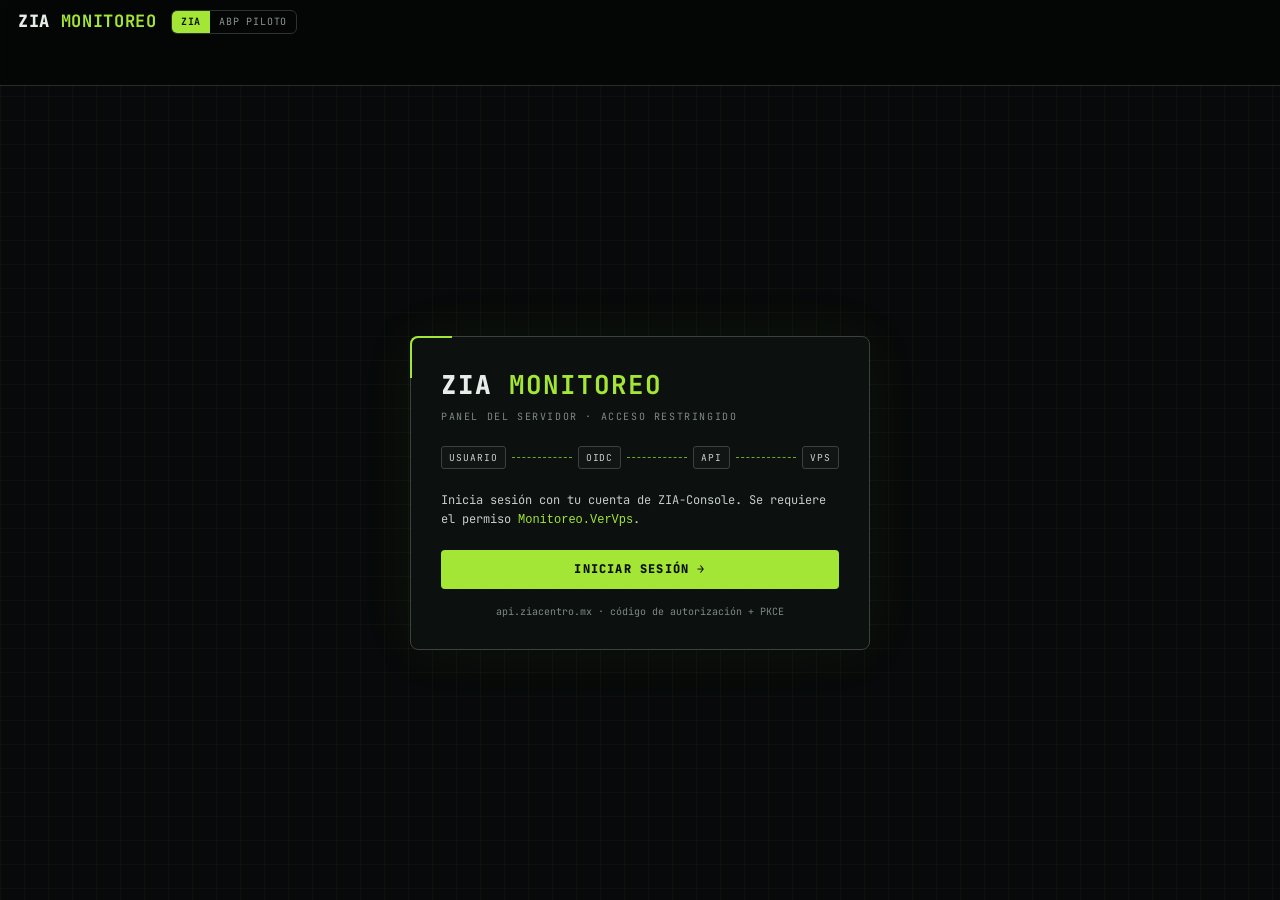
<file: index.html>
<!doctype html>
<html lang="es">
<head>
<meta charset="utf-8"><meta name="viewport" content="width=device-width,initial-scale=1,viewport-fit=cover">
<title>ZIA MONITOREO</title>
<link rel="preconnect" href="https://fonts.googleapis.com"><link rel="preconnect" href="https://fonts.gstatic.com" crossorigin>
<link href="https://fonts.googleapis.com/css2?family=JetBrains+Mono:wght@400;500;700;800&display=swap" rel="stylesheet">
<link rel="stylesheet" href="style.css?v=9ae94f0">
</head>
<body>
<header class="top">
  <div class="fila1">
    <div class="izq"><div class="titulo">ZIA <b>MONITOREO</b></div><nav class="proy"><a data-p="zia" href="/vps-dashboard/">ZIA</a><a data-p="abp" href="/vps-dashboard/abp/">ABP PILOTO</a></nav></div>
    <div class="der">
      <span class="tenue oc-movil">ACTUALIZADO:</span> <span id="actualizado">—</span>
      <span class="live" id="live"><i></i>LIVE</span>
      <span id="sesion"></span>
    </div>
  </div>
  <div class="fila2">
    <nav class="tabs" id="tabs">
      <button data-tab="arquitectura" class="activo">ARQUITECTURA</button>
      <button data-tab="servicios">SERVICIOS</button>
      <button data-tab="seguridad">SEGURIDAD</button>
      <button data-tab="nodos">NODOS</button>
      <button data-tab="metricas">MÉTRICAS</button>
      <button data-tab="incidentes">INCIDENTES</button>
    </nav>
    <div class="pills" id="pills"></div>
  </div>
</header>

<main>
  <section id="v-login" class="login oculto">
    <div class="login-card">
      <div class="titulo grande">ZIA <b>MONITOREO</b></div>
      <div class="login-sub">PANEL DEL SERVIDOR · ACCESO RESTRINGIDO</div>
      <div class="login-diag"><span>USUARIO</span><i></i><span>OIDC</span><i></i><span>API</span><i></i><span>VPS</span></div>
      <p>Inicia sesión con tu cuenta de ZIA-Console. Se requiere el permiso <code>Monitoreo.VerVps</code>.</p>
      <button id="btn-login" class="btn-lima">INICIAR SESIÓN →</button>
      <div class="login-pie">api.ziacentro.mx · código de autorización + PKCE</div>
    </div>
  </section>

  <section id="v-error" class="login oculto">
    <div class="login-card error-card">
      <div class="err-tag" id="err-tag">ERROR</div>
      <div class="titulo grande" id="err-titulo"></div>
      <p id="err-texto"></p>
      <div class="fila-btn"><button id="btn-reintentar" class="btn-lima">REINTENTAR</button><button id="btn-salir" class="btn-linea">CAMBIAR DE USUARIO</button></div>
    </div>
  </section>

  <section id="v-arquitectura" class="vista oculto">
    <div class="viewport" id="viewport">
      <div class="lienzo" id="lienzo">
        <svg class="enlaces" id="enlaces"></svg>
        <div id="nodos-diagrama"></div>
      </div>
      <div class="zoom"><button id="z-mas" title="Acercar">+</button><button id="z-menos" title="Alejar">−</button><button id="z-fit" title="Ajustar">⤢</button></div>
      <div class="nota" id="nota"></div>
    </div>
  </section>
  <section id="v-servicios" class="vista lista oculto"></section>
  <section id="v-seguridad" class="vista lista oculto"></section>
  <section id="v-nodos" class="vista lista oculto"></section>
  <section id="v-metricas" class="vista lista oculto"></section>
  <section id="v-incidentes" class="vista lista oculto"></section>

  <aside class="panel" id="panel"><button class="cerrar" id="panel-cerrar">✕</button><div id="panel-cuerpo"></div></aside>
</main>

<footer class="leyenda" id="leyenda">
  <span><i class="lg-card"></i>SERVIDOR</span><span><i class="lg-card sub"></i>SERVICIO / DOMINIO</span><span><i class="lg-card plan"></i>PLANEADO</span>
  <span><i class="dot ok"></i>OK</span><span><i class="dot warn"></i>DEGRADADO</span><span><i class="dot mal"></i>FALLA</span><span><i class="dot gris"></i>SIN DATO</span>
  <span><i class="lg-line"></i>MEDIDO</span><span><i class="lg-line dash"></i>INFERIDO</span><span><i class="lg-line dot3"></i>PLANEADO</span>
  <span class="ico-l" data-i="cpu">CPU</span><span class="ico-l" data-i="mem">MEMORIA</span><span class="ico-l" data-i="disk">DISCO</span><span class="ico-l" data-i="con">CONEXIONES / BANEOS</span>
  <span class="hint">Clic en un nodo para aislar sus conexiones · arrastra / rueda para mover y hacer zoom</span>
</footer>
<script src="config.js?v=9ae94f0"></script>
<script type="module" src="app.js?v=9ae94f0"></script>
</body>
</html>
</file>
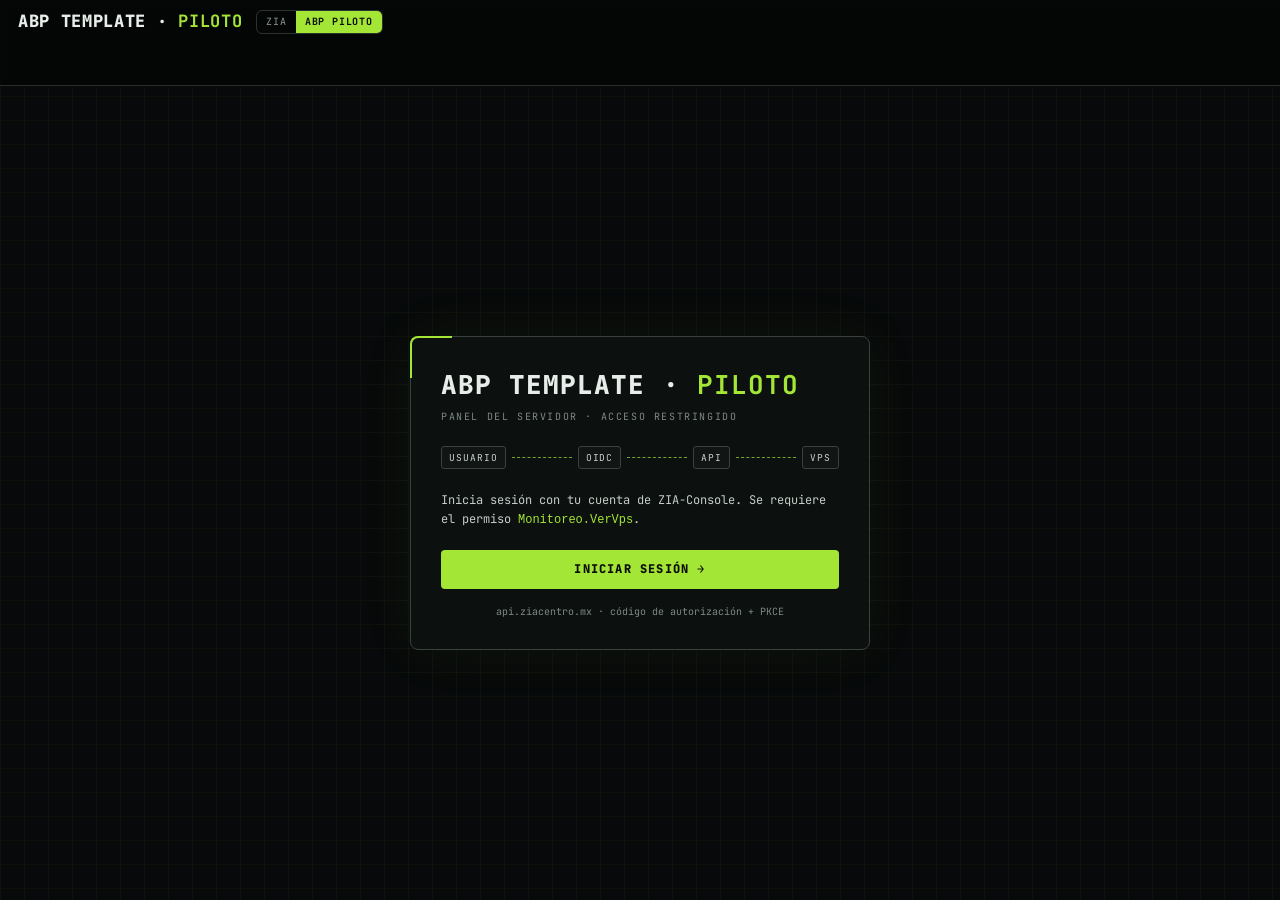
<file: abp/index.html>
<!doctype html>
<html lang="es">
<head>
<meta charset="utf-8"><meta name="viewport" content="width=device-width,initial-scale=1,viewport-fit=cover">
<title>ABP TEMPLATE · PILOTO</title>
<link rel="preconnect" href="https://fonts.googleapis.com"><link rel="preconnect" href="https://fonts.gstatic.com" crossorigin>
<link href="https://fonts.googleapis.com/css2?family=JetBrains+Mono:wght@400;500;700;800&display=swap" rel="stylesheet">
<link rel="stylesheet" href="../style.css?v=9ae94f0">
</head>
<body>
<header class="top">
  <div class="fila1">
    <div class="izq"><div class="titulo">ZIA <b>MONITOREO</b></div><nav class="proy"><a data-p="zia" href="/vps-dashboard/">ZIA</a><a data-p="abp" href="/vps-dashboard/abp/">ABP PILOTO</a></nav></div>
    <div class="der">
      <span class="tenue oc-movil">ACTUALIZADO:</span> <span id="actualizado">—</span>
      <span class="live" id="live"><i></i>LIVE</span>
      <span id="sesion"></span>
    </div>
  </div>
  <div class="fila2">
    <nav class="tabs" id="tabs">
      <button data-tab="arquitectura" class="activo">ARQUITECTURA</button>
      <button data-tab="servicios">SERVICIOS</button>
      <button data-tab="seguridad">SEGURIDAD</button>
      <button data-tab="nodos">NODOS</button>
      <button data-tab="metricas">MÉTRICAS</button>
      <button data-tab="incidentes">INCIDENTES</button>
    </nav>
    <div class="pills" id="pills"></div>
  </div>
</header>

<main>
  <section id="v-login" class="login oculto">
    <div class="login-card">
      <div class="titulo grande">ZIA <b>MONITOREO</b></div>
      <div class="login-sub">PANEL DEL SERVIDOR · ACCESO RESTRINGIDO</div>
      <div class="login-diag"><span>USUARIO</span><i></i><span>OIDC</span><i></i><span>API</span><i></i><span>VPS</span></div>
      <p>Inicia sesión con tu cuenta de ZIA-Console. Se requiere el permiso <code>Monitoreo.VerVps</code>.</p>
      <button id="btn-login" class="btn-lima">INICIAR SESIÓN →</button>
      <div class="login-pie">api.ziacentro.mx · código de autorización + PKCE</div>
    </div>
  </section>

  <section id="v-error" class="login oculto">
    <div class="login-card error-card">
      <div class="err-tag" id="err-tag">ERROR</div>
      <div class="titulo grande" id="err-titulo"></div>
      <p id="err-texto"></p>
      <div class="fila-btn"><button id="btn-reintentar" class="btn-lima">REINTENTAR</button><button id="btn-salir" class="btn-linea">CAMBIAR DE USUARIO</button></div>
    </div>
  </section>

  <section id="v-arquitectura" class="vista oculto">
    <div class="viewport" id="viewport">
      <div class="lienzo" id="lienzo">
        <svg class="enlaces" id="enlaces"></svg>
        <div id="nodos-diagrama"></div>
      </div>
      <div class="zoom"><button id="z-mas" title="Acercar">+</button><button id="z-menos" title="Alejar">−</button><button id="z-fit" title="Ajustar">⤢</button></div>
      <div class="nota" id="nota"></div>
    </div>
  </section>
  <section id="v-servicios" class="vista lista oculto"></section>
  <section id="v-seguridad" class="vista lista oculto"></section>
  <section id="v-nodos" class="vista lista oculto"></section>
  <section id="v-metricas" class="vista lista oculto"></section>
  <section id="v-incidentes" class="vista lista oculto"></section>

  <aside class="panel" id="panel"><button class="cerrar" id="panel-cerrar">✕</button><div id="panel-cuerpo"></div></aside>
</main>

<footer class="leyenda" id="leyenda">
  <span><i class="lg-card"></i>SERVIDOR</span><span><i class="lg-card sub"></i>SERVICIO / DOMINIO</span><span><i class="lg-card plan"></i>PLANEADO</span>
  <span><i class="dot ok"></i>OK</span><span><i class="dot warn"></i>DEGRADADO</span><span><i class="dot mal"></i>FALLA</span><span><i class="dot gris"></i>SIN DATO</span>
  <span><i class="lg-line"></i>MEDIDO</span><span><i class="lg-line dash"></i>INFERIDO</span><span><i class="lg-line dot3"></i>PLANEADO</span>
  <span class="ico-l" data-i="cpu">CPU</span><span class="ico-l" data-i="mem">MEMORIA</span><span class="ico-l" data-i="disk">DISCO</span><span class="ico-l" data-i="con">CONEXIONES / BANEOS</span>
  <span class="hint">Clic en un nodo para aislar sus conexiones · arrastra / rueda para mover y hacer zoom</span>
</footer>
<script src="../config.js?v=9ae94f0"></script>
<script>window.PROYECTO = "abp";</script>
<script type="module" src="../app.js?v=9ae94f0"></script>
</body>
</html>
</file>
<file: style.css>
:root{--bg:#07090a;--card:#0d1110;--card2:#111614;--borde:#3a423d;--borde2:#262d29;--txt:#e7eee9;--tenue:#7d8a82;--lima:#a3e635;--lima2:#bef264;--ok:#a3e635;--warn:#f59e0b;--mal:#ef4444;--gris:#5b635e;
--mono:"JetBrains Mono","IBM Plex Mono",ui-monospace,Menlo,Consolas,monospace}
*{box-sizing:border-box}html,body{height:100%}
body{margin:0;background:var(--bg);color:var(--txt);font:12px/1.4 var(--mono);display:flex;flex-direction:column;overflow:hidden;
background-image:linear-gradient(rgba(163,230,53,.035) 1px,transparent 1px),linear-gradient(90deg,rgba(163,230,53,.035) 1px,transparent 1px);background-size:24px 24px}
button{font:inherit;color:inherit;cursor:pointer}
.oculto{display:none!important}.tenue{color:var(--tenue)}code{color:var(--lima)}
/* ---------- barra superior ---------- */
.top{border-bottom:1px solid var(--borde2);background:rgba(5,7,6,.92);backdrop-filter:blur(4px);z-index:5}
.fila1{display:flex;justify-content:space-between;align-items:center;padding:10px 18px 6px}
.titulo{font-weight:800;font-size:17px;letter-spacing:.04em}.titulo b{color:var(--lima)}.titulo.grande{font-size:26px}
.der{display:flex;align-items:center;gap:10px;color:var(--txt);letter-spacing:.06em;font-size:11px}
.live{display:inline-flex;align-items:center;gap:6px;font-weight:700;color:var(--lima)}.live i{width:8px;height:8px;border-radius:50%;background:var(--lima);box-shadow:0 0 8px var(--lima);animation:pulso 1.6s infinite}
.live.off{color:var(--tenue)}.live.off i{background:var(--gris);box-shadow:none;animation:none}
@keyframes pulso{50%{opacity:.35}}
#sesion button{background:none;border:1px solid var(--borde);border-radius:4px;padding:3px 8px;font-size:10px;letter-spacing:.06em;color:var(--tenue)}
#sesion button:hover{color:var(--lima);border-color:var(--lima)}
.fila2{display:flex;justify-content:space-between;align-items:center;gap:12px;padding:4px 18px 10px;flex-wrap:wrap}
.tabs{display:flex;gap:6px;overflow-x:auto}
.tabs button{background:#0b0e0d;border:1px solid var(--borde);border-radius:3px;padding:7px 14px;letter-spacing:.08em;font-size:11px;white-space:nowrap;color:#cfd8d2}
.tabs button:hover{border-color:var(--lima)}.tabs button.activo{background:var(--lima);color:#0a0d05;border-color:var(--lima);font-weight:700}
.pills{display:flex;border:1px solid var(--borde);border-radius:4px;overflow:hidden}
.pill{padding:5px 14px;text-align:center;border-left:1px solid var(--borde2);min-width:92px}.pill:first-child{border-left:0}
.pill b{display:block;font-size:13px;letter-spacing:.04em}.pill small{font-size:9px;color:var(--tenue);letter-spacing:.06em;text-transform:uppercase}
.pill.ok b{color:var(--lima)}.pill.warn b{color:var(--warn)}.pill.mal b{color:var(--mal)}
/* ---------- diagrama ---------- */
main{flex:1;position:relative;min-height:0}
.vista{position:absolute;inset:0}
.viewport{position:absolute;inset:0;overflow:hidden;touch-action:none;cursor:grab}.viewport.arrastrando{cursor:grabbing}
.lienzo{position:absolute;left:0;top:0;width:1640px;height:860px;transform-origin:0 0}
.enlaces{position:absolute;left:0;top:0;width:1640px;height:860px;overflow:visible;pointer-events:none}
.col-head{position:absolute;top:16px;color:#aab5ae;font-size:10.5px;letter-spacing:.14em;font-weight:500}
.col{position:absolute;display:flex;flex-direction:column}
.nodo{position:relative;background:var(--card);border:1px solid var(--borde);border-radius:7px;padding:9px 11px 10px;cursor:pointer;transition:opacity .2s,border-color .2s,box-shadow .2s}
.nodo:hover{border-color:#6b766f}
.nodo.sub{background:var(--card2);border-color:var(--borde2);border-left:2px solid var(--gris);padding:7px 9px 8px;border-radius:5px}
.nodo.sub.ok{border-left-color:var(--lima)}.nodo.sub.warn{border-left-color:var(--warn)}.nodo.sub.mal{border-left-color:var(--mal)}
.nodo.plan{border-style:dashed;background:transparent;opacity:.75}
.nodo.sel{border-color:var(--lima);box-shadow:0 0 0 1px var(--lima),0 0 22px rgba(163,230,53,.2)}
.dim .nodo:not(.rel):not(:has(.rel)){opacity:.28}
.n-cab{display:flex;align-items:flex-start;gap:8px}
.n-ico{width:16px;height:16px;flex:none;margin-top:1px;color:#c9d3cc}
.n-tit{font-weight:800;font-size:13px;letter-spacing:.03em;text-transform:uppercase;white-space:nowrap;overflow:hidden;text-overflow:ellipsis}
.sub .n-tit{font-size:11.5px;text-transform:none;font-weight:700}
.n-st{font-size:10.5px;color:#c4cec7;margin-top:1px;white-space:nowrap;overflow:hidden;text-overflow:ellipsis}.sub .n-st{color:var(--tenue);font-size:10px}
.n-cuerpo{flex:1;min-width:0}
.n-tag{margin-left:auto;display:flex;align-items:center;gap:6px;font-size:8.5px;letter-spacing:.1em;color:#9aa69f;white-space:nowrap;padding-top:2px}
.dot{display:inline-block;width:8px;height:8px;border-radius:50%;background:var(--gris);flex:none}
.dot.ok{background:var(--ok);box-shadow:0 0 7px var(--ok)}.dot.warn{background:var(--warn);box-shadow:0 0 7px var(--warn)}.dot.mal{background:var(--mal);box-shadow:0 0 8px var(--mal);animation:pulso 1s infinite}
.metricas{display:flex;gap:12px;margin-top:8px;padding-top:7px;border-top:1px dashed var(--borde2);font-size:10.5px;color:#d5ddd8;flex-wrap:wrap}
.metricas span{display:inline-flex;align-items:center;gap:4px;white-space:nowrap}.metricas svg{width:12px;height:12px;color:#a7b2ab}
.metricas .warn{color:var(--warn)}.metricas .mal{color:var(--mal)}
.hijos{display:flex;flex-direction:column;gap:7px;margin-top:9px}
.seccion{font-size:9px;letter-spacing:.14em;color:var(--tenue);margin:4px 0 -2px}
.vps-cuerpo{display:grid;grid-template-columns:200px minmax(0,1fr);gap:10px 44px;margin-top:10px}
.vps-pie{display:grid;grid-template-columns:1fr 1fr;gap:8px;margin-top:10px}
.zoom{position:absolute;right:14px;bottom:12px;display:flex;flex-direction:column;gap:4px;z-index:3}
.zoom button{width:30px;height:30px;background:#0b0e0d;border:1px solid var(--borde);border-radius:4px;font-size:15px}.zoom button:hover{border-color:var(--lima);color:var(--lima)}
.nota{position:absolute;left:16px;bottom:10px;color:var(--tenue);font-size:10.5px;pointer-events:none}
/* enlaces */
.enl{fill:none;stroke-width:1.6;transition:opacity .2s}
.enl.ok{stroke:var(--lima)}.enl.warn{stroke:var(--warn)}.enl.mal{stroke:var(--mal)}.enl.gris{stroke:#59625c}
.enl.inferido{stroke-dasharray:6 5}.enl.planeado{stroke-dasharray:1.5 5;stroke-linecap:round}
.enl.base{opacity:.55}
.flujo{fill:none;stroke-width:2;stroke-dasharray:3 14;stroke-linecap:round;animation:flujo 1.2s linear infinite;filter:drop-shadow(0 0 3px currentColor)}
.flujo.ok{stroke:var(--lima2);color:var(--lima)}.flujo.warn{stroke:#fbbf24;color:var(--warn)}.flujo.mal{stroke:#f87171;color:var(--mal)}
@keyframes flujo{to{stroke-dashoffset:-34}}
.extremo{stroke-width:1.5;fill:var(--bg)}.extremo.ok{stroke:var(--lima)}.extremo.warn{stroke:var(--warn)}.extremo.mal{stroke:var(--mal)}.extremo.gris{stroke:#59625c}
.dim .g-enl:not(.rel){opacity:.08}.g-enl.rel .enl{stroke-width:2.4;opacity:1}
/* panel lateral */
.panel{position:absolute;top:0;right:0;bottom:0;width:360px;max-width:92vw;background:rgba(9,12,11,.97);border-left:1px solid var(--lima);transform:translateX(105%);transition:transform .25s;z-index:6;overflow:auto;padding:18px}
.panel.abierto{transform:none}
.cerrar{position:absolute;right:12px;top:12px;background:none;border:1px solid var(--borde);border-radius:4px;width:26px;height:26px}
.p-tag{font-size:9px;letter-spacing:.14em;color:var(--tenue)}.p-tit{font-size:18px;font-weight:800;margin:4px 0 2px;text-transform:uppercase}
.p-est{display:inline-flex;align-items:center;gap:6px;margin:6px 0 12px;font-weight:700;letter-spacing:.08em;font-size:11px}
.kv{width:100%;border-collapse:collapse}.kv td{padding:6px 0;border-bottom:1px dashed var(--borde2);vertical-align:top}.kv td:first-child{color:var(--tenue);width:42%;padding-right:8px}
.p-sec{margin:16px 0 6px;font-size:9.5px;letter-spacing:.14em;color:var(--lima)}
.p-con{display:flex;align-items:center;gap:8px;padding:4px 0;font-size:11px}
/* listas (pestañas) */
.lista{overflow:auto;padding:22px;display:grid;grid-template-columns:repeat(auto-fill,minmax(320px,1fr));gap:12px;align-content:start}
.lista h2{grid-column:1/-1;margin:6px 0 0;font-size:11px;letter-spacing:.14em;color:#aab5ae;font-weight:500}
.lista .nodo{cursor:default}
.barra{height:4px;background:#1a201d;border-radius:2px;margin-top:4px;overflow:hidden}.barra i{display:block;height:100%;background:var(--lima)}
/* leyenda */
.leyenda{display:flex;gap:16px;align-items:center;flex-wrap:wrap;padding:7px 18px;border-top:1px solid var(--borde2);background:rgba(5,7,6,.95);font-size:9.5px;letter-spacing:.06em;color:#b9c3bd;z-index:5}
.leyenda span{display:inline-flex;align-items:center;gap:6px;white-space:nowrap}.leyenda .hint{margin-left:auto;color:var(--tenue);letter-spacing:0}
.lg-card{width:18px;height:11px;border:1px solid #8a948e;border-radius:2px;display:inline-block}.lg-card.sub{border-left:2px solid var(--lima)}.lg-card.plan{border-style:dashed}
.lg-line{width:22px;border-top:2px solid #b9c3bd;display:inline-block}.lg-line.dash{border-top-style:dashed}.lg-line.dot3{border-top-style:dotted}
.ico-l svg{width:12px;height:12px}
/* login */
.login{position:absolute;inset:0;display:flex;align-items:center;justify-content:center;padding:20px}
.login-card{width:460px;max-width:100%;background:rgba(13,17,16,.96);border:1px solid var(--borde);border-radius:8px;padding:30px;position:relative;box-shadow:0 0 60px rgba(163,230,53,.06)}
.login-card::before{content:"";position:absolute;left:-1px;top:-1px;width:40px;height:40px;border-left:2px solid var(--lima);border-top:2px solid var(--lima);border-top-left-radius:8px}
.login-sub{color:var(--tenue);font-size:10px;letter-spacing:.16em;margin-top:6px}
.login-diag{display:flex;align-items:center;gap:6px;margin:22px 0;font-size:9.5px;letter-spacing:.1em;color:#c9d3cc}
.login-diag span{flex:none;border:1px solid var(--borde);border-radius:3px;padding:4px 7px;background:var(--card2)}
.login-diag i{flex:1;height:0;border-top:1.5px dashed var(--lima);opacity:.7}
.login-card p{color:#c4cec7;line-height:1.6}
.btn-lima{background:var(--lima);color:#0a0d05;border:0;border-radius:4px;padding:11px 20px;font-weight:800;letter-spacing:.1em;width:100%;margin-top:8px}
.btn-lima:hover{background:var(--lima2)}
.btn-linea{background:none;border:1px solid var(--borde);border-radius:4px;padding:11px 16px;letter-spacing:.08em;width:100%;margin-top:8px}
.fila-btn{display:flex;gap:10px}
.login-pie{color:var(--tenue);font-size:10px;margin-top:16px;text-align:center}
.err-tag{display:inline-block;font-size:9.5px;letter-spacing:.14em;border:1px solid var(--warn);color:var(--warn);border-radius:3px;padding:2px 7px;margin-bottom:10px}
/* Chrome en Android agranda solo el texto pequeño de una página ancha («font boosting»): la leyenda
   y la nota salían enormes encima del diagrama. */
html{-webkit-text-size-adjust:100%;text-size-adjust:100%}
/* Pantalla baja (teléfono en horizontal): la cabecera en 3 filas se comía la altura y al diagrama le
   quedaba una franja. Todo más compacto y pestañas + indicadores en una sola fila. */
@media (max-height:560px){
  .leyenda{gap:10px;padding:3px 12px;max-height:34px;overflow:auto;font-size:9px}.leyenda .hint{display:none}
  .fila1{padding:4px 12px 2px}.titulo{font-size:14px}.der{font-size:10px}
  .fila2{padding:2px 12px 4px;flex-wrap:nowrap;gap:8px}.tabs{flex:1 1 auto;min-width:0}.tabs button{padding:4px 9px;font-size:10px}
  .pills{flex:none}.pill{padding:2px 8px;min-width:0}.pill b{font-size:11px}.pill small{font-size:7.5px}
  .nota{font-size:9px;bottom:4px}
}
@media (max-width:820px){
  .titulo{white-space:nowrap}.der{gap:7px;font-size:10px}#sesion .tenue{display:none}#actualizado{font-size:10px}
  .fila1{padding:8px 12px 4px}.fila2{padding:4px 12px 8px}.oc-movil{display:none}.titulo{font-size:15px}
  .pills{width:100%}.pill{flex:1;min-width:0;padding:4px 4px}.pill b{font-size:11.5px}.pill small{font-size:8px}
  .leyenda{gap:10px;padding:6px 12px;max-height:54px;overflow:auto}.leyenda .hint{display:none}
  .lista{padding:12px;grid-template-columns:1fr}
}
.hijos,.n-cuerpo{min-width:0}.vps-cuerpo .hijos .sub .n-tag{font-size:0;gap:0}.vps-cuerpo .hijos .sub .n-tag .dot{font-size:8px}
.vps-cuerpo>.hijos:last-child .sub .n-tag{font-size:8.5px;gap:6px}
body.sin-datos .der>*:not(#sesion){visibility:hidden}
.nota{right:60px;white-space:nowrap;overflow:hidden;text-overflow:ellipsis}

/* ---------- monitoreo ---------- */
.spark-fila{display:flex;align-items:center;gap:8px;margin-top:6px;font-size:10px;color:var(--tenue)}
.spark-fila svg{flex:1;height:18px;min-width:40px}.spark-fila b{color:#d5ddd8;font-weight:500;white-space:nowrap}
.spark-fila .lbl{width:30px;flex:none;letter-spacing:.06em}
.up{font-size:9px;padding:1px 5px;border:1px solid var(--borde);border-radius:3px;color:var(--lima);white-space:nowrap}
.up.warn{color:var(--warn);border-color:#6b4d12}.up.mal{color:var(--mal);border-color:#6b1f1f}
.particula{filter:drop-shadow(0 0 4px currentColor)}
.enl.mal{animation:latido 1s ease-in-out infinite}
@keyframes latido{50%{opacity:.25;stroke-width:3}}
.grafica{background:var(--card);border:1px solid var(--borde);border-radius:7px;padding:10px 12px}
.grafica .g-tit{display:flex;justify-content:space-between;font-size:10px;letter-spacing:.12em;color:#aab5ae;margin-bottom:4px}
.grafica .g-tit b{color:var(--txt);letter-spacing:0;font-size:12px}
.grafica svg{width:100%;height:auto;display:block}
.grafica .ley{display:flex;flex-wrap:wrap;gap:4px 12px;font-size:9.5px;color:var(--tenue);margin-top:4px}.grafica .ley i{display:inline-block;width:10px;height:2px;margin-right:4px;vertical-align:middle}
.rango{grid-column:1/-1;display:flex;gap:6px;align-items:center;flex-wrap:wrap}
.rango button{background:#0b0e0d;border:1px solid var(--borde);border-radius:3px;padding:5px 11px;font-size:10.5px;letter-spacing:.08em;color:#cfd8d2}
.rango button.activo{border-color:var(--lima);color:var(--lima)}
.lista.metricas-v{grid-template-columns:repeat(auto-fill,minmax(440px,1fr))}
.inc{display:grid;grid-template-columns:16px 1fr auto;gap:10px;align-items:start;background:var(--card);border:1px solid var(--borde2);border-left:2px solid var(--gris);border-radius:5px;padding:9px 11px;grid-column:1/-1}
.inc.critico{border-left-color:var(--mal)}.inc.aviso{border-left-color:var(--warn)}.inc.info{border-left-color:#4b8bbe}.inc.cerrado{opacity:.8}
.inc .t{font-weight:700}.inc .d{color:var(--tenue);font-size:10.5px;margin-top:2px}.inc .h{color:var(--tenue);font-size:10.5px;text-align:right;white-space:nowrap}
.panel .grafica{margin-top:8px;padding:8px 10px}
.reglas{grid-column:1/-1;color:var(--tenue);font-size:10.5px}
@media (max-width:820px){.lista.metricas-v{grid-template-columns:1fr}.inc{grid-template-columns:14px 1fr}.inc .h{grid-column:2;text-align:left}}

/* ---------- capas ---------- */
.capa-fondo{position:absolute;top:70px;border:1px solid #18201b;border-radius:8px;background:linear-gradient(180deg,rgba(163,230,53,.025),transparent 120px)}
.capa-fondo.mal{border-color:#3a1717}.capa-fondo.warn{border-color:#3a2d12}
.capa-head{position:absolute;top:76px;height:42px;border:1px solid var(--borde);border-top:2px solid var(--gris);border-radius:5px;background:#0a0d0c;padding:5px 9px;display:flex;flex-direction:column;justify-content:center}
.capa-head.ok{border-top-color:var(--lima)}.capa-head.warn{border-top-color:var(--warn)}.capa-head.mal{border-top-color:var(--mal)}
.c-nom{font-weight:800;font-size:11.5px;letter-spacing:.12em}.c-sal{display:flex;align-items:center;gap:6px;font-size:9.5px;letter-spacing:.08em;color:#aab5ae;margin-top:2px}.c-sal span{margin-left:auto;color:var(--txt)}
.nodo.host{padding:8px 12px}.host-fila{display:flex;align-items:center;gap:22px}.host-fila .n-tag{padding:0}
.host-sparks{display:flex;gap:16px;flex:1;min-width:0}.host-sparks .spark-fila{flex:1;margin:0}
.nodo.compacto{padding:7px 9px 8px}.nodo.compacto .n-tit{font-size:11px;text-transform:none}.nodo.compacto .metricas{margin-top:5px;padding-top:5px;gap:8px}
.col .nodo.sub .n-tag,.col .nodo.compacto .n-tag{font-size:0;gap:4px}.col .nodo .n-tag .up{font-size:8.5px}
.col .nodo .n-tag{font-size:7.5px;letter-spacing:.08em}
.nodo.compacto .n-st{display:none}.nodo.compacto{padding:6px 8px 6px}.nodo.compacto .metricas{border-top:0;padding-top:0;margin-top:3px;font-size:9.5px}
.col .nodo{padding:8px 9px 9px}.col .n-tit{font-size:12px}.col .metricas{gap:8px;font-size:10px}
.col .nodo .n-cab{gap:6px}
.col .nodo .n-tag{font-size:0!important;gap:4px}
.col .n-tit{white-space:normal;overflow-wrap:anywhere;line-height:1.2}
.col .nodo.compacto+.nodo.compacto{margin-top:-5px}
.capa-col{justify-content:space-evenly;align-items:center}.capa-col>.nodo{width:100%}
.proy{display:inline-flex;border:1px solid #2a332d;border-radius:6px;overflow:hidden;margin-left:14px;vertical-align:middle;font-size:10px;letter-spacing:.08em}
.proy a{padding:4px 9px;color:#8a968e;text-decoration:none}.proy a.activo{background:var(--lima);color:#0a0d0b;font-weight:700}.proy a:hover:not(.activo){color:var(--lima)}
.fila1>.izq{display:flex;align-items:center}
.punta{stroke:none}.punta.ok{fill:var(--lima)}.punta.warn{fill:var(--warn)}.punta.mal{fill:var(--mal)}.punta.gris{fill:#59625c}
.enl.base{opacity:.7}
.proy a{white-space:nowrap}@media(max-width:820px){.proy{margin-left:8px;font-size:8.5px}.proy a{padding:3px 5px}}
.enl.tronco{stroke-width:4;opacity:.9}.enl.stub{stroke-width:1.6}
.g-enl:has(.tronco) .flujo{stroke-width:3.5}
.tronco-lbl{font:700 10px "JetBrains Mono",monospace;fill:var(--lima);paint-order:stroke;stroke:var(--bg);stroke-width:4px}
.tronco-lbl .u{font-size:7.5px;font-weight:500;fill:#9fb39a}
.enl-lbl{font:700 9px "JetBrains Mono",monospace;fill:#9fb39a;paint-order:stroke;stroke:var(--bg);stroke-width:3px}
</file>
